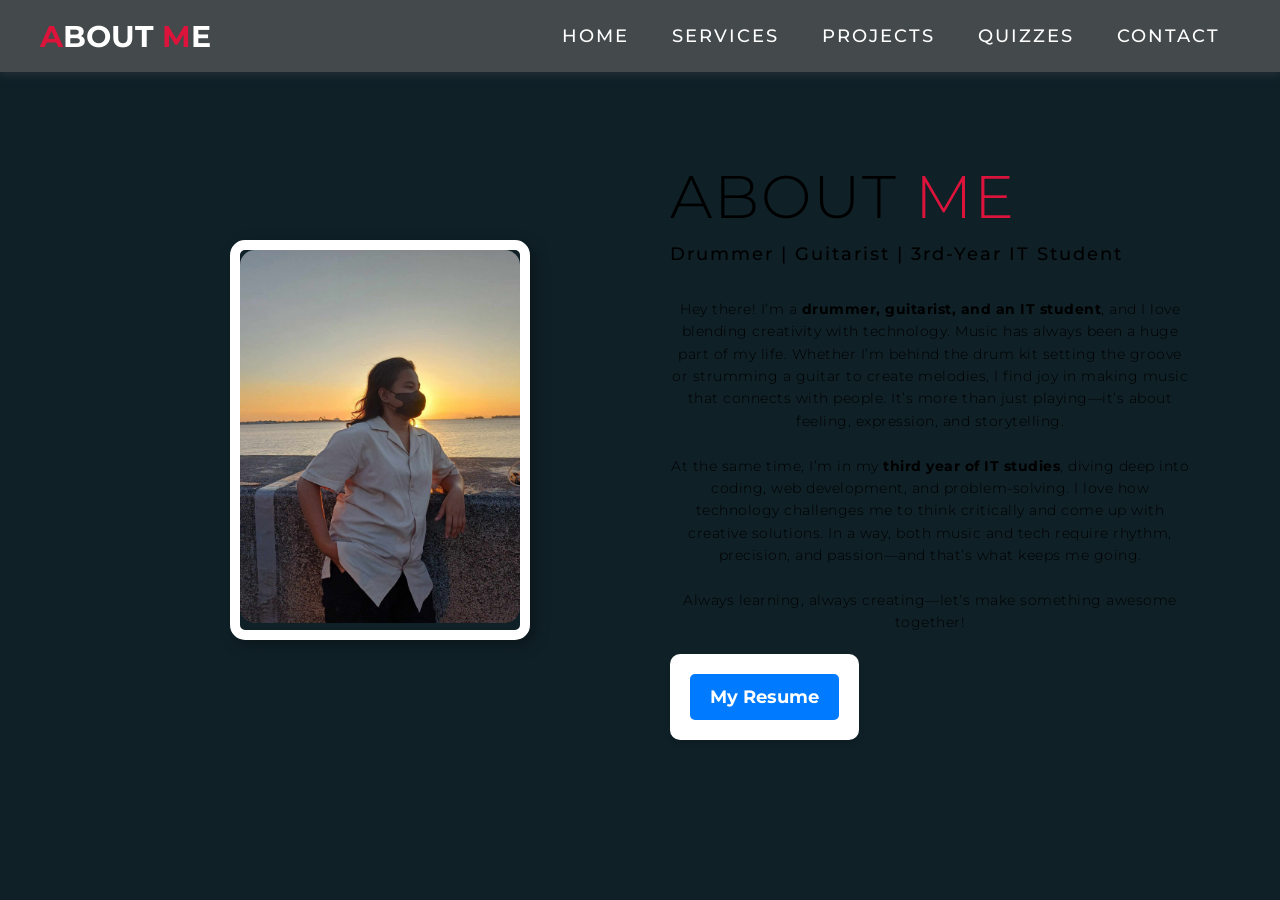
<file: about/about.html>
<!DOCTYPE html>
<html lang="en">
<head>
  <meta charset="UTF-8">
  <meta name="viewport" content="width=device-width, initial-scale=1.0">
  <title>About Me</title>
  <link rel="stylesheet" href="../style.css">
  <style>
    html, body {
      margin: 0;
      padding: 0;
      height: 100%;
      background: linear-gradient(
        135deg,
        #0f2027 25%,
        #203a43 25%,
        #203a43 50%,
        #2c5364 50%,
        #2c5364 75%,
        #0f2027 75%
      );
      background-size: 400% 400%;
      animation: gradientAnimation 15s ease infinite;
      scroll-behavior: smooth;
      overflow-x: hidden;
    }
  
    @keyframes gradientAnimation {
      0% { background-position: 0% 50%; }
      50% { background-position: 100% 50%; }
      100% { background-position: 0% 50%; }
    }
  </style>
</head>
<body>
    <body style="background-color: #485563"></body>
<!-- Header -->
<section id="header">
    <div class="header container">
      <div class="nav-bar">
        <div class="brand">
          <a href="#hero">
            <h1><span>A</span>bout <span> M</span>e</h1>
          </a>
        </div>
        <div class="nav-list">
          <div class="hamburger">
            <div class="bar"></div>
          </div>
          <ul>
            <li><a href="../index.html" data-after="Home">Home</a></li>
            <li><a href="../index.html#services">Services</a></li>
            <li><a href="../projects/projects.html">Projects</a></li>
            <li><a href="../quizzes/quizzes.html">Quizzes</a></li>
            <li><a href="../index.html#contact">Contact</a></li>

          </ul>
        </div>
      </div>
    </div>
  </section>

  <!-- End Header -->

  <section id="about">
    <div class="about container">
        <div class="col-left">
            <div class="about-img">
                <div class="img-container">
                    <img src="../img/10.jpg" alt="Front Image" class="img-front">
                    <img src="../img/11.jpg" alt="Back Image" class="img-back">
                </div>
            </div>
        </div>
        <div class="col-right">
            <h1 class="section-title">About <span>me</span></h1>
            <h2>Drummer | Guitarist | 3rd-Year IT Student</h2>
            <p>
                <br>
                Hey there! I’m a <b>drummer, guitarist, and an IT student</b>, and I love blending creativity with technology.
                Music has always been a huge part of my life. Whether I’m behind the drum kit setting the groove or strumming a guitar to create melodies, I find joy in making music that connects with people. It’s more than just playing—it’s about feeling, expression, and storytelling.
                <br><br>
                At the same time, I’m in my <b>third year of IT studies</b>, diving deep into coding, web development, and problem-solving. I love how technology challenges me to think critically and come up with creative solutions. In a way, both music and tech require rhythm, precision, and passion—and that’s what keeps me going.
                <br><br>
                Always learning, always creating—let’s make something awesome together!
            </p>
            <div class="resume-container">
                <a href="resume.pdf" download="My_Resume.pdf" class="download-btn">
                    My Resume
                </a>
            </div>
        </div>
    </div>
</section>
<script src="../app.js"></script>
</body>
</html>
</file>
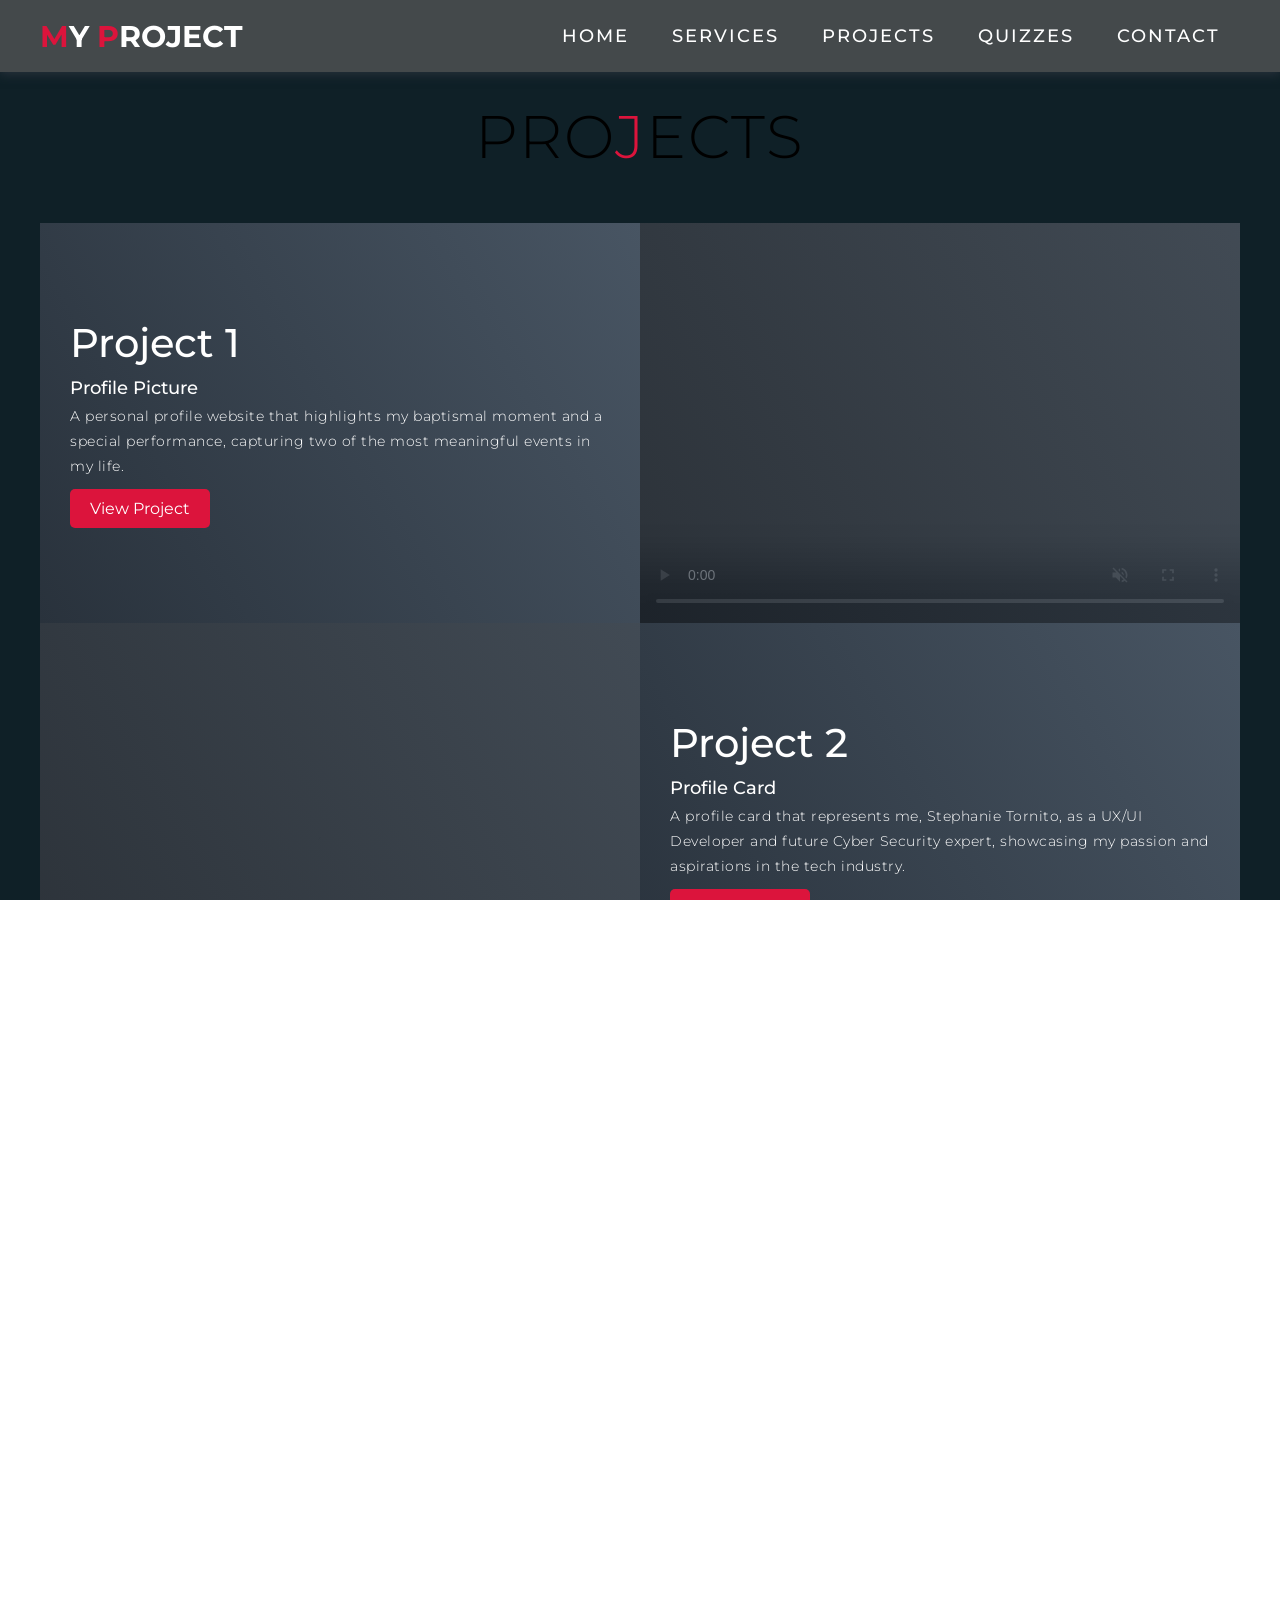
<file: projects/projects.html>
<!DOCTYPE html>
<html lang="en">
<head>
  <meta charset="UTF-8">
  <meta name="viewport" content="width=device-width, initial-scale=1.0">
  <title>My Projects</title>
  <link rel="stylesheet" href="../style.css">
  <style>
    html, body {
      margin: 0;
      padding: 0;
      height: 100%;
      background: linear-gradient(
        135deg,
        #0f2027 25%,
        #203a43 25%,
        #203a43 50%,
        #2c5364 50%,
        #2c5364 75%,
        #0f2027 75%
      );
      background-size: 400% 400%;
      animation: gradientAnimation 15s ease infinite;
      scroll-behavior: smooth;
      overflow-x: hidden;
    }
  
    @keyframes gradientAnimation {
      0% { background-position: 0% 50%; }
      50% { background-position: 100% 50%; }
      100% { background-position: 0% 50%; }
    }
  </style>
</head>
<body>
    
<section id="header">
    <div class="header container">
      <div class="nav-bar">
        <div class="brand">
          <a href="#hero">
            <h1><span>M</span>y <span> P</span>roject</h1>
          </a>
        </div>
        <div class="nav-list">
          <div class="hamburger">
            <div class="bar"></div>
          </div>
          <ul>
            <li><a href="../index.html" data-after="Home">Home</a></li>
            <li><a href="../index.html#services">Services</a></li>
            <li><a href="../projects/projects.html">Projects</a></li>
            <li><a href="../quizzes/quizzes.html">Quizzes</a></li>
            <li><a href="../index.html#contact">Contact</a></li>

          </ul>
        </div>
      </div>
    </div>
  </section>

  <section id="projects">
    <div class="projects container">
      <div class="projects-header">
        <h1 class="section-title">Pro<span>j</span>ects</h1>
      </div>
      <div class="all-projects">
        <div class="project-item">
          <div class="project-info">
            <h1>Project 1</h1>
            <h2>Profile Picture</h2>
            <p>A personal profile website that highlights my baptismal moment and a special performance, capturing two of the most meaningful events in my life.  </p>
            <a href="https://github.com/Steph111-cmd/Profile_Picture" class="project-btn" target="_blank">View Project</a>
          </div>
          <div class="project-img">
            <video width="100%" height="100%" controls autoplay muted loop>
              <source src="../img/7.mp4" type="video/mp4">
            </video>
          </div>
        </div>
        <div class="project-item">
          <div class="project-info">
            <h1>Project 2</h1>
            <h2>Profile Card</h2>
            <p>A profile card that represents me, Stephanie Tornito, as a UX/UI Developer and future Cyber Security expert, showcasing my passion and aspirations in the tech industry.</p>
            <a href="https://github.com/Steph111-cmd/Profile_card" class="project-btn" target="_blank">View Project</a>
          </div>
          <div class="project-img">
            <video width="100%" height="100%" controls autoplay muted loop>
              <source src="../img/8.mp4" type="video/mp4">
            </video>
          </div>
        </div>
        <div class="project-item">
          <div class="project-info">
            <h1>Project 3</h1>
            <h2>My Skillbar</h2>
            <p>A visual representation of my coding skills, showcasing my proficiency in HTML, CSS, Java, and PHP as I continue to grow in the tech industry.</p>
            <a href="https://github.com/Steph111-cmd/MY_skillbar" class="project-btn" target="_blank">View Project</a>
          </div>
          <div class="project-img">
            <video width="100%" height="100%" controls autoplay muted loop>
              <source src="../img/9.mp4" type="video/mp4">
            </video>
          </div>
        </div>
        <div class="project-item">
          <div class="project-info">
            <h1>Project 4</h1>
            <h2>Fame Residence</h2>
            <p>A brief showcase of Fame Residence — highlighting its ambiance, facilities, and elegant atmosphere for a premium living or vacation experience..</p>
            <a href="https://github.com/Steph111-cmd/FameResidence" class="project-btn" target="_blank">View Project</a>
          </div>
          <div class="project-img">
            <video width="100%" height="100%" controls autoplay muted loop>
              <source src="../img/4.mp4" type="video/mp4">
            </video>
          </div>
        </div>
      </div>
    </div>
  </section>
  <!-- End Projects Section -->
  <script src="../app.js"></script>
</body>

</html>
</file>
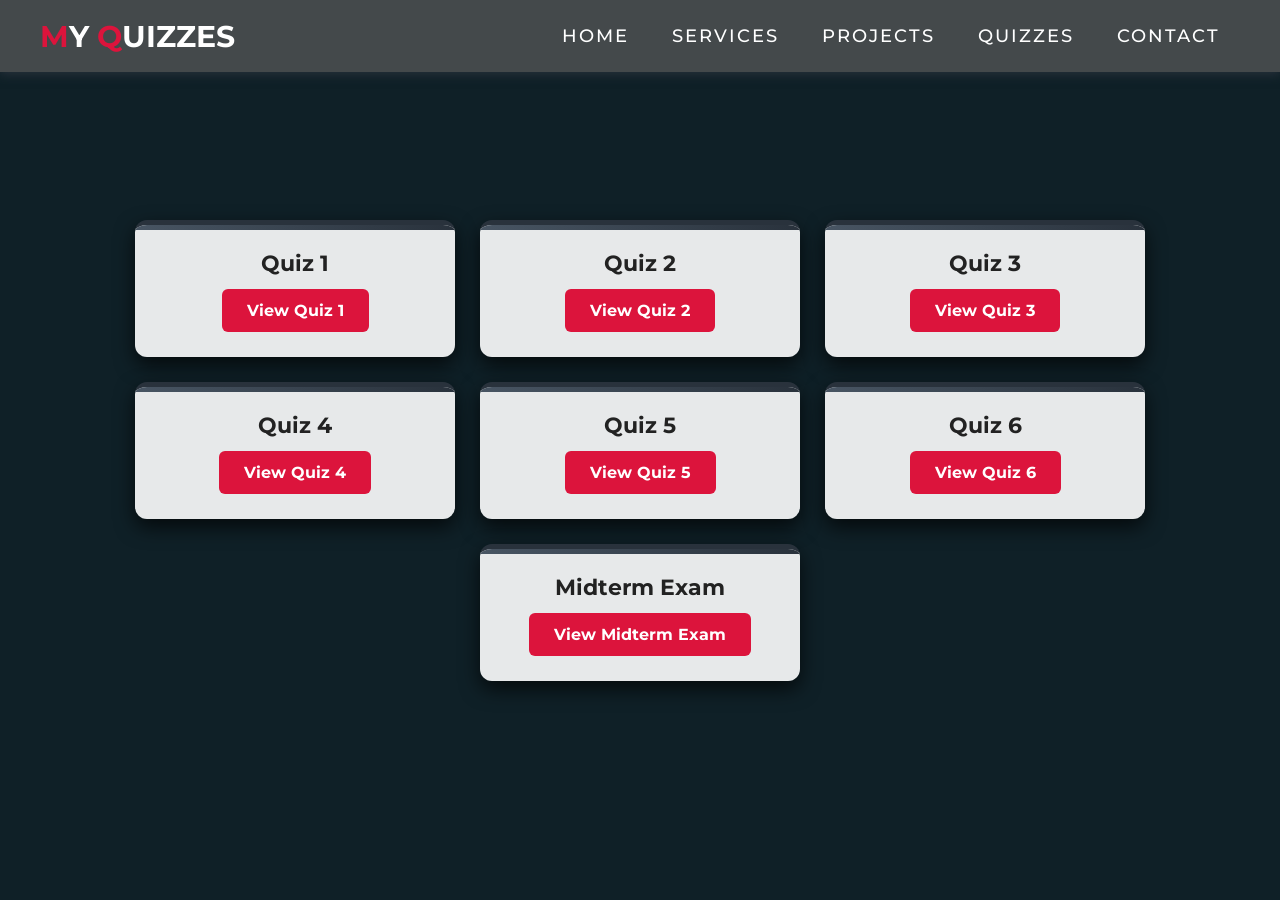
<file: quizzes/quizzes.html>
<!DOCTYPE html>
<html lang="en">
<head>
  <meta charset="UTF-8">
  <meta name="viewport" content="width=device-width, initial-scale=1.0">
  <title>My Quizzes</title>
  <link rel="stylesheet" href="../style.css">
  <style>
    html, body {
      margin: 0;
      padding: 0;
      height: 100%;
      background: linear-gradient(
        135deg,
        #0f2027 25%,
        #203a43 25%,
        #203a43 50%,
        #2c5364 50%,
        #2c5364 75%,
        #0f2027 75%
      );
      background-size: 400% 400%;
      animation: gradientAnimation 15s ease infinite;
      scroll-behavior: smooth;
      overflow-x: hidden;
    }
  
    @keyframes gradientAnimation {
      0% { background-position: 0% 50%; }
      50% { background-position: 100% 50%; }
      100% { background-position: 0% 50%; }
    }
  </style>
</head>
<body>
    <section id="header">
        <div class="header container">
          <div class="nav-bar">
            <div class="brand">
              <a href="../index.html">
                <h1><span>M</span>y <span>Q</span>uizzes</h1>
              </a>
            </div>
            <div class="nav-list">
              <div class="hamburger">
                <div class="bar"></div>
              </div>
              <ul>
                <li><a href="../index.html" data-after="Home">Home</a></li>
                <li><a href="../index.html#services">Services</a></li>
                <li><a href="../projects/projects.html">Projects</a></li>
                <li><a href="../quizzes/quizzes.html" class="active">Quizzes</a></li>
                <li><a href="../index.html#contact">Contact</a></li>
              </ul>
            </div>
          </div>
        </div>
    </section>

    <section id="quizzes" class="container">
        <div class="quiz-list">
            <div class="quiz-item">
                <h2>Quiz 1</h2>
                <a href="./quiz1.pdf" download class="btn">View Quiz 1</a>
            </div>
            <div class="quiz-item">
                <h2>Quiz 2</h2>
                <a href="./quiz2.pdf" download class="btn">View Quiz 2</a>
            </div>
            <div class="quiz-item">
              <h2>Quiz 3</h2>
              <a href="./quiz3.pdf" download class="btn">View Quiz 3</a>
          </div>
          <div class="quiz-item">
            <h2>Quiz 4</h2>
            <a href="./quiz4.pdf" download class="btn">View Quiz 4</a>
        </div>
        <div class="quiz-item">
          <h2>Quiz 5</h2>
          <a href="./quiz5.pdf" download class="btn">View Quiz 5</a>
      </div>
      <div class="quiz-item">
        <h2>Quiz 6</h2>
        <a href="./quiz6.pdf" download class="btn">View Quiz 6</a>
    </div>
    <div class="quiz-item">
      <h2>Midterm Exam</h2>
      <a href="./Midterm_Exam.pdf" download class="btn">View Midterm Exam</a>
  </div>
        </div>
    </section>
    <script src="../app.js"></script>
</body>
</html>
</file>
<file: style.css>
@import 'https://fonts.googleapis.com/css?family=Montserrat:300, 400, 700&display=swap';
* {
	margin: 0;
	box-sizing: border-box;
	padding: 0;

}
html {
	font-size: 10px;
	font-family: 'Montserrat', sans-serif;
	scroll-behavior: smooth;
}
a {
	text-decoration: none;
}
.container {
	min-height: 100vh;
	width: 100%;
	display: flex;
	align-items: center;
	justify-content: center;
}
img {
	height: 100%;
	width: 100%;
	object-fit: cover;
}
p {
	color: black;
	font-size: 1.4rem;
	margin-top: 5px;
	line-height: 2.5rem;
	font-weight: 300;
	letter-spacing: 0.05rem;
}
.section-title {
	font-size: 4rem;
	font-weight: 300;
	color: black;
	margin-bottom: 10px;
	text-transform: uppercase;
	letter-spacing: 0.2rem;
	text-align: center;
}
.section-title span {
	color: crimson;
}

.cta {
	display: inline-block;
	padding: 10px 30px;
	color: white;
	background-color: transparent;
	border: 2px solid crimson;
	font-size: 2rem;
	text-transform: uppercase;
	letter-spacing: 0.1rem;
	margin-top: 30px;
	transition: 0.3s ease;
	transition-property: background-color, color;
}
.cta:hover {
	color: white;
	background-color: crimson;
}
.brand h1 {
	font-size: 3rem;
	text-transform: uppercase;
	color: white;
}
.brand h1 span {
	color: crimson;
}

/* Header section */
#header {
	position: fixed;
	top: 0;
	left: 0;
	width: 100%;
	z-index: 1000;
	background-color: rgba(82, 84, 85, 0.8); /* Darker for visibility */
	box-shadow: 0 2px 10px #29323c;
	transition: background-color 0.3s ease;
}
#header .header {
	min-height: 8vh;
	background-color: transparent; /* Keep this transparent now */
	transition: 0.3s ease background-color;
	display: flex;
	align-items: center;
	justify-content: space-between;
	padding: 0 20px;
  }
  
#header .nav-bar {
	width: 100%;
	display: flex;
	align-items: center;
	justify-content: space-between;
	height: 8vh;
	padding: 0 20px;
	position: relative; /* NOT fixed anymore */
  }
#header .nav-list ul {
	list-style: none;
	position: absolute;
	background-color: rgb(31, 30, 30);
	width: 100vw;
	height: 100vh;
	left: 100%;
	top: 0;
	display: flex;
	flex-direction: column;
	justify-content: center;
	align-items: center;
	z-index: 1;
	overflow-x: hidden;
	transition: 0.5s ease left;

}
#header .nav-list ul.active {
	left: 0%;
}
#header .nav-list ul a {
	font-size: 2.5rem;
	font-weight: 500;
	letter-spacing: 0.2rem;
	text-decoration: none;
	color: white;
	text-transform: uppercase;
	padding: 20px;
	display: block;
}
#header .nav-list ul a::after {
	content: attr(data-after);
	position: absolute;
	top: 50%;
	left: 50%;
	transform: translate(-50%, -50%) scale(0);
	color: rgba(240, 248, 255, 0.021);
	font-size: 13rem;
	letter-spacing: 50px;
	z-index: -1;
	transition: 0.3s ease letter-spacing;
}
#header .nav-list ul li:hover a::after {
	transform: translate(-50%, -50%) scale(1);
	letter-spacing: initial;
}
#header .nav-list ul li:hover a {
	color: crimson;
}
#header .hamburger {
	height: 60px;
	width: 60px;
	display: inline-block;
	border: 3px solid white;
	border-radius: 50%;
	position: relative;
	display: flex;
	align-items: center;
	justify-content: center;
	z-index: 100;
	cursor: pointer;
	transform: scale(0.8);
	margin-right: 20px;
}
#header .hamburger:after {
	position: absolute;
	content: '';
	height: 100%;
	width: 100%;
	border-radius: 50%;
	border: 3px solid white;
	animation: hamburger_puls 1s ease infinite;
}
#header .hamburger .bar {
	height: 2px;
	width: 30px;
	position: relative;
	background-color: white;
	z-index: -1;
}
#header .hamburger .bar::after,
#header .hamburger .bar::before {
	content: '';
	position: absolute;
	height: 100%;
	width: 100%;
	left: 0;
	background-color: white;
	transition: 0.3s ease;
	transition-property: top, bottom;
}
#header .hamburger .bar::after {
	top: 8px;
}
#header .hamburger .bar::before {
	bottom: 8px;
}
#header .hamburger.active .bar::before {
	bottom: 0;
}
#header .hamburger.active .bar::after {
	top: 0;
}
/* End Header section */

/* Hero Section */
#hero {
	background-image: url(./img/1.jpg);
	background-size: cover;
	background-position: top center;
	position: relative;
	z-index: 1;
}
#hero::after {
	content: '';
	position: absolute;
	left: 0;
	top: 0;
	height: 100%;
	width: 100%;
	background-color: black;
	opacity: 0.7;
	z-index: -1;
}
#hero .hero {
	max-width: 1200px;
	margin: 0 auto;
	padding: 0 50px;
	justify-content: flex-start;
}
#hero h1 {
	display: block;
	width: fit-content;
	font-size: 4rem;
	position: relative;
	color: transparent;
	animation: text_reveal 0.5s ease forwards;
	animation-delay: 1s;
}
#hero h1:nth-child(1) {
	animation-delay: 1s;
}
#hero h1:nth-child(2) {
	animation-delay: 2s;
}
#hero h1:nth-child(3) {
	animation: text_reveal_name 0.5s ease forwards;
	animation-delay: 3s;
}
#hero h1 span {
	position: absolute;
	top: 0;
	left: 0;
	height: 100%;
	width: 0;
	background-color: crimson;
	animation: text_reveal_box 1s ease;
	animation-delay: 0.5s;
}
#hero h1:nth-child(1) span {
	animation-delay: 0.5s;
}
#hero h1:nth-child(2) span {
	animation-delay: 1.5s;
}
#hero h1:nth-child(3) span {
	animation-delay: 2.5s;
}


/* End Hero Section */

/* Services Section */
#services .services {
	flex-direction: column;
	text-align: center;
	max-width: 1500px;
	margin: 0 auto;
	padding: 100px 0;
}
#services .service-top {
	max-width: 500px;
	margin: 0 auto;
}
#services .service-bottom {
	display: flex;
	align-items: center;
	justify-content: center;
	flex-wrap: wrap;
	margin-top: 50px;
}
#services .service-item {
	flex-basis: 80%;
	display: flex;
	align-items: flex-start;
	justify-content: center;
	flex-direction: column;
	padding: 30px;
	border-radius: 10px;
	background-image: url(./img/2.jpeg);
	background-size: cover;
	margin: 10px 5%;
	position: relative;
	z-index: 1;
	overflow: hidden;
	box-shadow: 0 8px 20px rgba(0, 0, 0, 0.5);
}
#services .service-item::after {
	content: '';
	position: absolute;
	left: 0;
	top: 0;
	height: 100%;
	width: 100%;
	background-image: linear-gradient(60deg, #29323c 0%, #485563 100%);
	opacity: 0.9;
	z-index: -1;
}
#services .service-bottom .icon {
	height: 80px;
	width: 80px;
	margin-bottom: 20px;

}

#services .service-item h2 {
	font-size: 2rem;
	color: white;
	margin-bottom: 10px;
	text-transform: uppercase;
}
#services .service-item p {
	color: white;
	text-align: left;
}

/* End Services Section */

/* Projects section */
#projects .projects {
	flex-direction: column;
	max-width: 1200px;
	margin: 0 auto;
	padding: 100px 0;
	
	
	
}
#projects .projects-header h1 {
	margin-bottom: 50px;
	
}
#projects .all-projects {
	display: flex;
	align-items: center;
	justify-content: center;
	flex-direction: column;
	
}
#projects .project-item {
	display: flex;
	align-items: center;
	justify-content: center;
	flex-direction: column;
	width: 80%;
	margin: 20px auto;
	overflow: hidden;
	border-radius: 10px;
}
#projects .project-info {
	padding: 30px;
	flex-basis: 50%;
	height: 100%;
	display: flex;
	align-items: flex-start;
	justify-content: center;
	flex-direction: column;
	background-image: linear-gradient(60deg, #29323c 0%, #485563 100%);
	color: white;
	
}
#projects .project-info h1 {
	font-size: 4rem;
	font-weight: 500;
}
#projects .project-info h2 {
	font-size: 1.8rem;
	font-weight: 500;
	margin-top: 10px;
}
#projects .project-info p {
	color: white;
}
.project-btn {
    display: inline-block;
    padding: 10px 20px;
    font-size: 1.6rem;
    color: white;
    background-color: crimson;
    border: none;
    border-radius: 5px;
    text-decoration: none;
    margin-top: 10px;
    transition: background 0.3s ease-in-out;

}

.project-btn:hover {
    background-color: darkred;
}

#projects .project-img {
	flex-basis: 50%;
	height: 300px;
	overflow: hidden;
	position: relative;
}
#projects .project-img:after {
	content: '';
	position: absolute;
	left: 0;
	top: 0;
	height: 100%;
	width: 100%;
	background-image: linear-gradient(60deg, #29323c  0%, #485563 100%);
	opacity: 0.7;
}
#projects .project-img img {
	transition: 0.3s ease transform;
}
#projects .project-item:hover .project-img img {
	transform: scale(1.1);
}
/* End Projects section */
/* Quizzes Section */
#quizzes {
	text-align: center;
	padding: 60px 0;
	
  }
  
  #quizzes h1 {
	font-size: 40px;
	color: #29323c;
	margin-bottom: 30px;
	text-transform: uppercase;
	letter-spacing: 2px;
  }
  .quiz-list {
	display: flex;
	justify-content: center;
	flex-wrap: wrap;
	gap: 25px;
  }
  
  .quiz-item {
	background: rgba(255, 255, 255, 0.9); /* Slightly transparent white para may konting blending */
	padding: 25px;
	border-radius: 12px;
	box-shadow: 0 8px 20px rgba(0, 0, 0, 0.7); /* Darker and stronger shadow */
	text-align: center;
	width: 320px;
	transition: transform 0.3s, box-shadow 0.3s;
	position: relative;
	overflow: hidden;
	border-top: 5px solid #29323c;
  }
  .quiz-item::before {
	content: '';
	position: absolute;
	top: 0;
	left: 0;
	width: 100%;
	height: 5px;
	background: linear-gradient(90deg, #485563 , #29323c);
  }
  
 
.quiz-item:hover {
	transform: translateY(-10px);
	box-shadow: 0 15px 30px rgba(0, 0, 0, 0.8); /* Stronger shadow on hover */
  }
  .quiz-item h2 {
	color: #222;
	margin-bottom: 12px;
	font-size: 22px;
  }
  
  .btn {
	display: inline-block;
	background: crimson;
	color: white;
	padding: 12px 25px;
	text-decoration: none;
	border-radius: 6px;
	transition: background 0.3s, transform 0.2s;
	font-weight: bold;
	font-size: 16px;
  }
  
  .btn:hover {
	background: darkred;
	transform: scale(1.08);
  }

	
/* About Section */
#about .about {
	flex-direction: column-reverse;
	text-align: center;
	max-width: 1200px;
	margin: 0 auto;
	padding: 100px 20px;
}
#about .col-left {
	width: 250px;
	height: 360px;
}
#about .col-right {
	width: 100%;
}
#about .col-right h2 {
	font-size: 1.8rem;
	font-weight: 500;
	letter-spacing: 0.2rem;
	margin-bottom: 10px;
}
#about .col-right p {
	margin-bottom: 20px;
}
.resume-container {
    background: white;
    padding: 20px;
    border-radius: 10px;
    box-shadow: 0px 4px 6px rgba(0, 0, 0, 0.1);
    display: inline-block;
}
.download-btn {
    display: inline-block;
    padding: 12px 20px;
    font-size: 18px;
    font-weight: bold;
    color: white;
    background-color: #007BFF;
    border: none;
    border-radius: 5px;
    text-decoration: none;
    transition: 0.3s;
}

.download-btn:hover {
    background-color: #0056b3;
}
/* About section container */
.about.container {
    display: flex;
    align-items: center;
    justify-content: center; /* Mas gitna ang content */
    flex-wrap: wrap;
    max-width: 1200px;
    margin: 0 auto;
    padding: 50px 20px;
}

/* Left Column (Image) */
.col-left {
    flex: 1;
    max-width: 400px;
    position: relative;
    display: flex;
    justify-content: center;
}

/* Image Container */
.about-img {
    width: 300px;
    height: 400px;
    position: relative;
    overflow: hidden;
    border: 10px solid white; /* White frame */
    border-radius: 15px; /* Rounded corners */
    box-shadow: 5px 5px 15px rgba(0, 0, 0, 0.3); /* Image Shadow */
}

/* Red Border (Always Visible) */
.about-img::before {
    content: '';
    position: absolute;
    top: -10px;
    left: -10px;
    width: 100%;
    height: 100%;
    border: 7px solid crimson;
    border-radius: 20px; /* Rounded corners for red border */
    z-index: -1;
}

/* Default Image (Hidden) */
.img-front {
    width: 100%;
    height: auto;
    display: block;
    opacity: 1;
    transition: opacity 0.5s ease-in-out;
    border-radius: 15px; /* Rounded corners */
}

/* Second Image (Hidden Initially) */
.img-back {
    width: 100%;
    height: auto;
    position: absolute;
    top: 0;
    left: 0;
    opacity: 0;
    transform: rotateY(180deg); /* Baliktad na agad */
    transition: opacity 0.5s ease-in-out, transform 0.5s ease-in-out;
    border-radius: 15px; /* Rounded corners */
}

/* When Hovered, Show Second Image */
.about-img:hover .img-front {
    opacity: 0;
}

.about-img:hover .img-back {
    opacity: 1;
    transform: rotateY(0deg); /* Bumabalik sa normal na posisyon */
}

/* Right Column (Text) */
.col-right {
    flex: 1;
    max-width: 600px;
    text-align: center; /* Gitnang text alignment */
    padding: 20px;
}

.col-right h2 {
    font-size: 1.8rem;
    font-weight: 600;
    margin-bottom: 15px;
}

.col-right p {
    line-height: 1.6;
    margin-bottom: 20px;
	text-align: center;
}

/* Resume Button */
.resume-container {
    background: white;
    padding: 20px;
    border-radius: 10px;
    box-shadow: 0px 4px 6px rgba(0, 0, 0, 0.1);
    display: inline-block;
}

.download-btn {
    display: inline-block;
    padding: 12px 20px;
    font-size: 18px;
    font-weight: bold;
    color: white;
    background-color: #007BFF;
    border: none;
    border-radius: 5px;
    text-decoration: none;
    transition: 0.3s;
}

.download-btn:hover {
    background-color: #0056b3;
}

/* End About Section */

/* contact Section */
#contact .contact {
	flex-direction: column;
	max-width: 1200px;
	margin: 0 auto;
	width: 90%;
}
#contact .contact-items {
	/* max-width: 400px; */
	width: 100%;
}
#contact .contact-item {
	width: 80%;
	padding: 20px;
	text-align: center;
	border-radius: 10px;
	padding: 30px;
	margin: 30px;
	display: flex;
	justify-content: center;
	align-items: center;
	flex-direction: column;
	transition: 0.3s ease box-shadow;
	box-shadow: 0px 0px 18px 0 #0000002c;
}
#contact .contact-item:hover {
	box-shadow: 0px 0px 5px 0 #0000002c;
}
#contact .icon {
	width: 70px;
	margin: 0 auto;
	margin-bottom: 10px;
}
#contact .contact-info h1 {
	font-size: 2.5rem;
	font-weight: 500;
	margin-bottom: 5px;
}
#contact .contact-info h2 {
	font-size: 1.3rem;
	line-height: 2rem;
	font-weight: 500;
}
/*End contact Section */


/* Footer */
#footer {
	background-image: linear-gradient(60deg, #29323c 0%, #485563 100%);
}
#footer .footer {
	min-height: 200px;
	flex-direction: column;
	padding-top: 50px;
	padding-bottom: 10px;
}
#footer h2 {
	color: white;
	font-weight: 500;
	font-size: 1.8rem;
	letter-spacing: 0.1rem;
	margin-top: 10px;
	margin-bottom: 10px;
}
#footer .social-icon {
	display: flex;
	margin-bottom: 30px;
}
#footer .social-item {
	height: 50px;
	width: 50px;
	margin: 0 5px;
}
#footer .social-item img {
	filter: grayscale(1);
	transition: 0.3s ease filter;
}
#footer .social-item:hover img {
	filter: grayscale(0);
}
#footer p {
	color: white;
	font-size: 1.3rem;
}
/* End Footer */

/* Keyframes */

@keyframes hamburger_puls {
	0% {
		opacity: 1;
		transform: scale(1);
	}
	100% {
		opacity: 0;
		transform: scale(1.4);
	}
}
@keyframes text_reveal_box {
	50% {
		width: 100%;
		left: 0;
	}
	100% {
		width: 0;
		left: 100%;
	}
}
@keyframes text_reveal {
	100% {
		color: white;
	}
}
@keyframes text_reveal_name {
	100% {
		color: crimson;
		font-weight: 500;
	}
}
/* End Keyframes */

/* Media Query For Tablet */
@media only screen and (min-width: 768px) {
	.cta {
		font-size: 2.5rem;
		padding: 20px 60px;
	}
	h1.section-title {
		font-size: 6rem;
	}
	.about.container {
        flex-direction: column;
        text-align: center;
    }

    .col-left {
        max-width: 100%;
        margin-bottom: 20px;
    }

    .col-right {
        max-width: 100%;
        margin-left: 0;
    }

	/* Hero */
	#hero h1 {
		font-size: 7rem;
	}
	/* End Hero */

	/* Services Section */
	#services .service-bottom .service-item {
		flex-basis: 45%;
		margin: 2.5%;
	}
	/* End Services Section */

	/* Project */
	#projects .project-item {
		flex-direction: row;
	}
	#projects .project-item:nth-child(even) {
		flex-direction: row-reverse;
	}
	#projects .project-item {
		height: 400px;
		margin: 0;
		width: 100%;
		border-radius: 0;
	}
	#projects .all-projects .project-info {
		height: 100%;
	}
	#projects .all-projects .project-img {
		height: 100%;
	}

	/* End Project */

	/* About */
	#about .about {
		flex-direction: row;
	}
	#about .col-left {
		width: 600px;
		height: 400px;
		padding-left: 60px;
	}
	#about .about .col-left .about-img::after {
		left: -45px;
		top: 34px;
		height: 98%;
		width: 98%;
		border: 10px solid crimson;
	}
	#about .col-right {
		text-align: left;
		padding: 30px;
	}
	#about .col-right h1 {
		text-align: left;
	}
	/* End About */

	/* contact  */
	#contact .contact {
		flex-direction: column;
		padding: 100px 0;
		align-items: center;
		justify-content: center;
		min-width: 20vh;
	}
	
	#contact .contact-items {
		width: 100%;
		display: flex;
		flex-direction: row;
		justify-content: space-evenly;
		margin: 0;
	}
	
	#contact .contact-item {
		width: 30%;
		margin: 0;
		flex-direction: row;
		background: #fff; /* Ensure background color is white */
		padding: 20px; /* Add padding for better spacing */
		border-radius: 12px; /* Smooth rounded corners */
		box-shadow: 0 5px 15px rgba(0, 0, 0, 0.1); /* Soft default shadow */
		transition: box-shadow 0.3s ease-in-out, transform 0.3s ease-in-out; /* Smooth effects */
	}
	
	#contact .contact-item:hover {
		box-shadow: 0 12px 30px rgba(0, 0, 0, 0.3); /* Stronger shadow on hover */
		transform: translateY(-5px); /* Slight lift effect for depth */
	}
	
	#contact .contact-item .icon {
		height: 100px;
		width: 100px;
	}
	
	#contact .contact-item .icon img {
		object-fit: contain;
	}
	
	#contact .contact-item .contact-info {
		width: 100%;
		text-align: left;
		padding-left: 20px;
	}
	/* End contact  */
}
/* End Media Query For Tablet */

/* Media Query For Desktop */
@media only screen and (min-width: 1200px) {
	/* header */
	#header .hamburger {
		display: none;
	}
	#header .nav-list ul {
		position: initial;
		display: block;
		height: auto;
		width: fit-content;
		background-color: transparent;
	}
	#header .nav-list ul li {
		display: inline-block;
	}
	#header .nav-list ul li a {
		font-size: 1.8rem;
	}
	#header .nav-list ul a:after {
		display: none;
	}
	/* End header */

	#services .service-bottom .service-item {
		flex-basis: 22%;
		margin: 1.5%;
	}
}
/* End  Media Query For Desktop */
</file>
